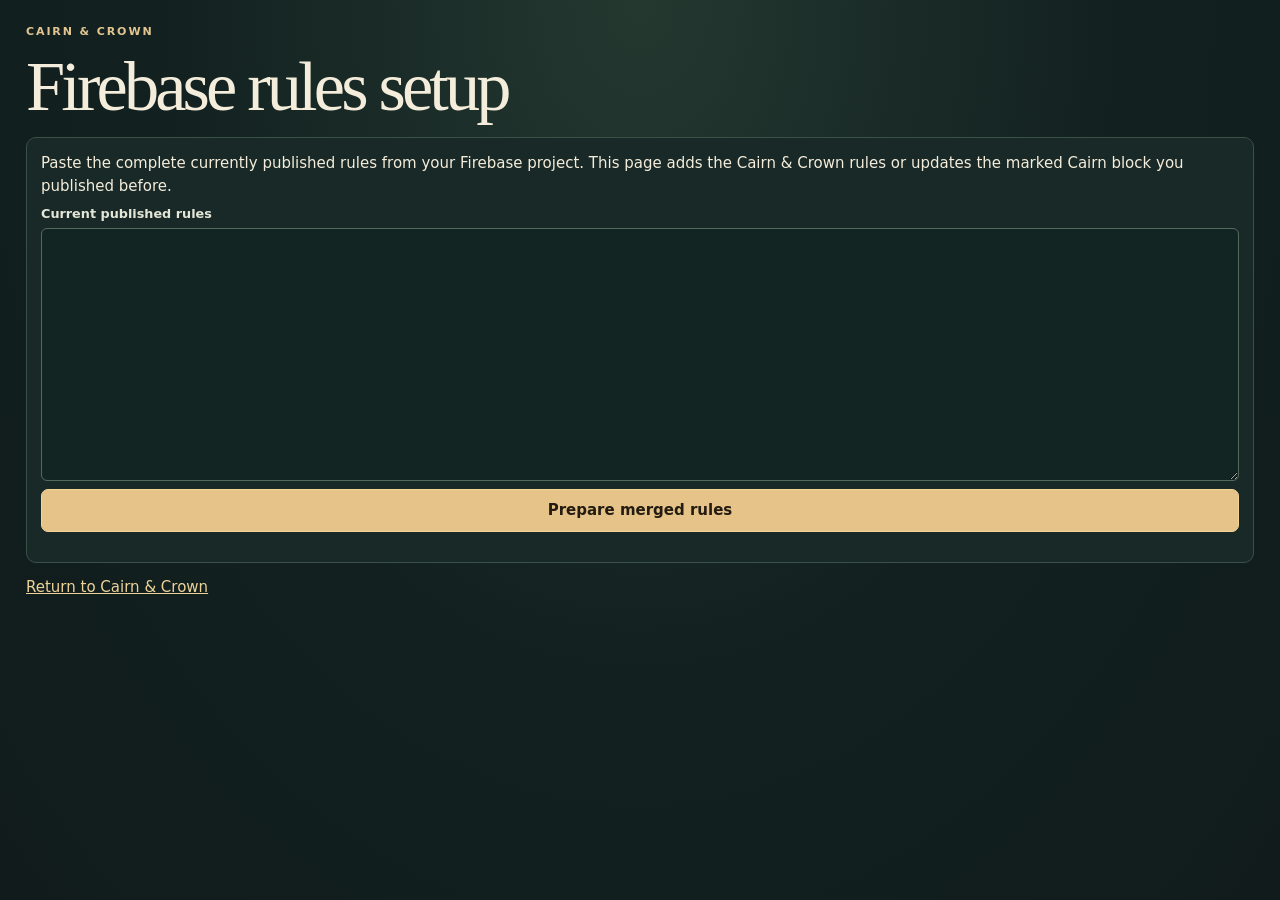
<file: rules-setup.html>
<!doctype html>
<html lang="en">
<head>
<meta charset="utf-8">
<meta name="viewport" content="width=device-width, initial-scale=1">
<title>Cairn &amp; Crown rules setup</title>
<link rel="stylesheet" href="./style.css">
<script src="./rules-setup.js?v=1.0.1" type="module"></script>
</head>
<body>
<main class="frame stack-lg" style="padding-block:24px">
  <header><p class="eyebrow">Cairn &amp; Crown</p><h1>Firebase rules setup</h1></header>
  <section class="panel stack">
    <p>Paste the complete currently published rules from your Firebase project. This page adds the Cairn &amp; Crown rules or updates the marked Cairn block you published before.</p>
    <label>Current published rules<textarea id="existing" rows="12" autocapitalize="off" autocomplete="off" spellcheck="false"></textarea></label>
    <button id="merge" type="button" class="button primary">Prepare merged rules</button>
    <p id="result-status" role="status" class="feedback"></p>
  </section>
  <section class="panel stack" id="output" hidden>
    <h2>Review the merged rules</h2>
    <p>Confirm your existing game matches are still present. Paste this output into the Firebase Rules editor, then tap <strong>Publish</strong>.</p>
    <label>Merged rules<textarea id="combined" rows="16" readonly spellcheck="false"></textarea></label>
    <button id="copy" type="button" class="button secondary">Copy merged rules</button>
  </section>
  <a href="./">Return to Cairn &amp; Crown</a>
</main>
</body>
</html>
</file>
<file: style.css>
:root{color-scheme:dark;--base:#111e1d;--surface:#192927;--panel:#1d302c;--raised:#263a34;--border:#3a5147;--ink:#f4eddb;--muted:#b6c6ba;--gold:#eed399;--leaf:#a7cfab;--red:#f2a18c;--serif:Georgia,Palatino,serif;--sans:system-ui,-apple-system,sans-serif}
*{box-sizing:border-box}
body{margin:0;background:radial-gradient(ellipse at 50% 0,#243830,#122120 53%,#111b1c);color:var(--ink);font:15px/1.48 var(--sans);min-height:100dvh}
[hidden]{display:none!important}
a{color:var(--gold)}
button,input,select{font:inherit}
button,a,input,select{-webkit-tap-highlight-color:transparent}
button{cursor:pointer}
button:disabled{cursor:default;opacity:.48}
:focus-visible{outline:2px solid var(--gold);outline-offset:3px}
h1,h2,h3,p{margin:0}
h1,h2,h3{font-family:var(--serif);font-weight:500;line-height:1.08}
h1{font-size:clamp(2.5rem,6vw,4.4rem);letter-spacing:-.055em}
h2{font-size:clamp(1.45rem,3vw,2.05rem);letter-spacing:-.022em}
h3{font-size:1.28rem}
p,small{overflow-wrap:anywhere}
small{font-size:.78rem}
.frame{width:min(1240px,calc(100% - 52px));margin-inline:auto}
.mast{background:#121d1d;min-height:67px;border-bottom:1px solid #43544a}
.mast-row,.top-right,.line,.dialog-head{display:flex;align-items:center;justify-content:space-between;gap:12px}
.mast-row{min-height:67px}
.logo{display:flex;align-items:center;gap:11px;text-decoration:none;color:var(--ink);font:600 1.13rem/1.04 var(--serif);letter-spacing:.1em;white-space:nowrap}
.logo i{font-weight:400;color:var(--gold)}
.logo small{display:block;margin-top:5px;color:#cfbc94;font:600 .53rem/1 var(--sans);letter-spacing:.23em}
#version{font-size:.72rem;color:var(--muted);white-space:nowrap}
.button{min-height:43px;padding:7px 13px;border:1px solid transparent;border-radius:7px;text-align:center;display:inline-flex;align-items:center;justify-content:center;gap:7px;color:var(--ink);font-weight:650;text-decoration:none;line-height:1.27}
.button:hover:not(:disabled),.nav a:hover{filter:brightness(1.15)}
.button.primary{color:#241c11;background:#e6c389;border-color:#f4d294}
.button.secondary{background:#283e35;border-color:#4d6253}
.button.ghost{background:#152522;border-color:#40534a;color:var(--leaf)}
.button.danger{background:#4b302b;border-color:#95685a;color:#ffcfbc}
.button.small{font-size:.8rem;padding:6px 9px;min-height:36px}
.pill{display:inline-flex;align-items:center;gap:4px;justify-content:center;padding:4px 8px;border-radius:20px;border:1px solid #4e675b;background:#1c2b29;color:#c9daca;white-space:nowrap;font-size:.73rem}
.coin{color:var(--gold);font-weight:700}
.eyebrow{color:#e2c590;font-size:.69rem;letter-spacing:.17em;text-transform:uppercase;font-weight:700;margin-bottom:8px}
.note{color:var(--muted);font-size:.88rem}
.feedback{margin-top:8px;color:var(--gold);font-size:.88rem}
.notice{position:fixed;z-index:12;top:77px;left:50%;transform:translateX(-50%);width:min(550px,calc(100% - 24px));background:#263d34;border:1px solid #7d9c81;box-shadow:0 8px 30px #0b1617ab;padding:10px 14px;border-radius:9px}
.notice.error{background:#4a312a;border-color:#d08971}
#gate{margin-top:26px}
.welcome{position:relative;min-height:min(640px,calc(100dvh - 118px));border:1px solid #526254;border-radius:13px;isolation:isolate;overflow:hidden;background:#233d34;display:flex;align-items:center}
.welcome img{position:absolute;inset:0;width:100%;height:100%;object-fit:cover;image-rendering:pixelated;z-index:-2}
.welcome::after{content:'';position:absolute;inset:0;background:linear-gradient(90deg,#142622f5,#172b25cb 34%,#18292043 70%),linear-gradient(0deg,#112321b0,transparent 48%);z-index:-1}
.welcome-content{padding:40px 7%;max-width:680px}
.welcome h1{font-size:clamp(4rem,12vw,8rem);line-height:.86;margin-bottom:18px;color:#fff0ce}
.welcome p:not(.eyebrow){max-width:390px;color:#dfeadd;margin-bottom:18px}
.avatar-top .pixel{width:100%;min-width:0}
.panel,.card{background:var(--surface);border:1px solid var(--border);border-radius:10px;padding:14px;min-width:0}
.card{background:linear-gradient(145deg,#23362f,#192a27)}
.panel + .panel{margin-top:12px}
.row{display:flex;gap:7px;align-items:center;flex-wrap:wrap}
.stack{display:grid;gap:8px;min-width:0}
.stack-lg{display:grid;gap:13px;min-width:0}
.grid{display:grid;grid-template-columns:repeat(3,minmax(0,1fr));gap:9px}
.grid.two{grid-template-columns:repeat(2,minmax(0,1fr))}
.panel h2,.card h3{margin-bottom:7px}
.subnav{display:flex;gap:6px;flex-wrap:wrap;margin:10px 0 13px}
.subnav .button[aria-pressed=true]{border-color:#cda86e;background:#54452d;color:#ffe4ac}
.section-head{margin-bottom:12px}
.section-head h1{margin-bottom:4px}
.progress{height:8px;border-radius:5px;background:#0c1918;overflow:hidden;border:1px solid #3b584a}
.progress span{display:block;height:100%;background:linear-gradient(90deg,#6f9273,#c0d091);width:0;transition:width .15s}
.list{margin:0;padding:0;list-style:none}
.list > li{display:flex;gap:9px;align-items:center;justify-content:space-between;border-bottom:1px solid #33483e;padding:8px 0}
.list > li:last-child{border-bottom:0}
.list > li > :first-child{min-width:0}
.kv{display:grid;grid-template-columns:1fr auto;gap:6px 10px;align-items:center}
.kv dt,.kv dd{margin:0;padding:0}
.icon-pair{display:flex;align-items:center;gap:7px;min-width:0}
.icon-pair .pixel{width:27px;height:27px;flex:none}
.inventory{display:grid;grid-template-columns:repeat(4,minmax(0,1fr));gap:7px}
.thing{display:flex;min-height:66px;flex-direction:column;gap:3px;align-items:center;justify-content:center;text-align:center;overflow-wrap:anywhere;padding:5px 4px;color:var(--ink);background:#21342e;border:1px solid #415a4b;border-radius:7px}
.thing small{color:var(--muted);line-height:1.15}
.thing .pixel{width:29px;height:29px}
.pixel{display:block;image-rendering:pixelated;object-fit:contain}
.pet-frame{height:125px;background:radial-gradient(ellipse at 53% 80%,#3a654d8f,transparent 75%),#162a25;border-radius:8px;display:grid;place-items:center;margin-bottom:8px;border:1px solid #3c5b4c;overflow:hidden}
.pet-frame .pixel{width:min(132px,100%);height:112px}
.egg-icon{width:40px;height:40px}
.skill-tile{text-align:left;display:grid;gap:4px;min-height:83px}
.skill-tile .button{width:100%}
.shop-detail .line{align-items:start}
.form{display:grid;gap:10px;margin-top:8px}
label{display:grid;gap:4px;font-size:.8rem;font-weight:650;color:#e4e7d8;min-width:0}
input,select{min-height:43px;width:100%;padding:7px 9px;border-radius:6px;background:#132522;border:1px solid #536b5b;color:var(--ink);font-size:16px}
.swatches{display:flex;gap:6px;flex-wrap:wrap}
.swatch{height:42px;width:42px;border:2px solid #7b8876;border-radius:6px;background:var(--swatch);color:#fff}
.swatch[aria-pressed=true]{outline:2px solid var(--gold);outline-offset:2px}
.sprite-home{width:95px;height:76px;margin:auto}
.house-grid{display:grid;grid-template-columns:repeat(5,minmax(0,1fr));gap:3px;max-width:500px;margin-inline:auto;padding:11px;border:9px double #786847;border-radius:5px;background:linear-gradient(#514737,#322d26)}
.house-tile{aspect-ratio:1;display:grid;place-items:center;min-width:0;background:repeating-linear-gradient(0deg,#5b4937 0 4px,#6c573d 5px 8px);border:1px solid #897052;padding:0;color:#f3dca8;border-radius:4px}
.house-tile:nth-child(2n){background:repeating-linear-gradient(0deg,#69543b 0 4px,#735d41 5px 8px)}
.house-tile.blocked{opacity:.83;cursor:default}
.house-tile .pixel{max-width:84%;max-height:94%;width:65%}
.house-tile.selected{border:2px solid #fff3ad}
.nav{position:fixed;bottom:0;left:0;right:0;background:#13211ff5;z-index:8;border-top:1px solid #526552;padding-bottom:env(safe-area-inset-bottom)}
.nav-row{display:grid;grid-template-columns:repeat(5,minmax(0,1fr));max-width:720px}
.nav a{padding:6px 0 7px;display:flex;align-items:center;justify-content:center;gap:7px;color:#c4cfc2;text-decoration:none;font-weight:700;font-size:.87rem;min-height:53px;border-top:2px solid transparent}
.nav a span{font-size:1.3rem}
.nav a[aria-current]{color:var(--gold);border-color:var(--gold);background:#e1bb6515}
dialog{padding:16px;color:var(--ink);max-height:calc(100dvh - 25px);width:min(540px,calc(100% - 22px));border:1px solid #647968;border-radius:11px;background:#21342d;box-shadow:0 18px 70px #101a1b;overflow:auto}
dialog::backdrop{background:#091715d9}
.dialog-head{padding-bottom:9px;border-bottom:1px solid #4a6555;margin-bottom:11px}
.icon-btn{font-size:23px;border:1px solid #567365;color:var(--ink);width:40px;height:40px;flex:none;background:#2c443a;border-radius:7px}
.flash{animation:reveal .58s ease-out}
@keyframes reveal{from{opacity:0;scale:.88} to{opacity:1;scale:1}}
@media(max-width:900px){.frame{width:calc(100% - 30px)}.grid{grid-template-columns:repeat(2,minmax(0,1fr))}}
@media(max-width:670px){
 .frame{width:calc(100% - 20px)}.mast,.mast-row{min-height:60px}.logo{gap:7px;font-size:.98rem}.logo img{width:32px;height:32px}.logo small{font-size:.48rem}
 .top-right{gap:5px}#version{font-size:.63rem}.top-right .button{padding-inline:8px;font-size:.79rem;max-width:113px;overflow:hidden}
 .panel,.card{padding:10px}.nav-row{width:100%}.nav a{flex-direction:column;gap:0;font-size:.69rem;padding:3px 0;min-height:49px}
 .inventory{grid-template-columns:repeat(3,minmax(0,1fr))}.card .button{min-height:41px}
 .grid{gap:7px}.welcome-content{padding:25px}.welcome{min-height:610px}.welcome h1{font-size:clamp(3.5rem,19vw,6.5rem)}
 .welcome::after{background:linear-gradient(90deg,#142622e9,#172b25b0 67%,#14262375)}
 .notice{top:67px}.section-head .note{font-size:.81rem}
}
@media(max-width:360px){.grid.two{grid-template-columns:1fr}.logo small{letter-spacing:.11em}}
@media(prefers-reduced-motion:reduce){*,*::before,*::after{animation-duration:.01ms!important;transition-duration:.01ms!important}}
.enemy-thumb{height:86px}.enemy-thumb .pixel{height:80px;width:96px}
textarea{font:14px/1.4 ui-monospace,monospace;width:100%;padding:8px;color:var(--ink);background:#132522;border:1px solid #536b5b;border-radius:6px}
hr{border:0;border-top:1px solid #405749;margin:12px 0}
</file>
